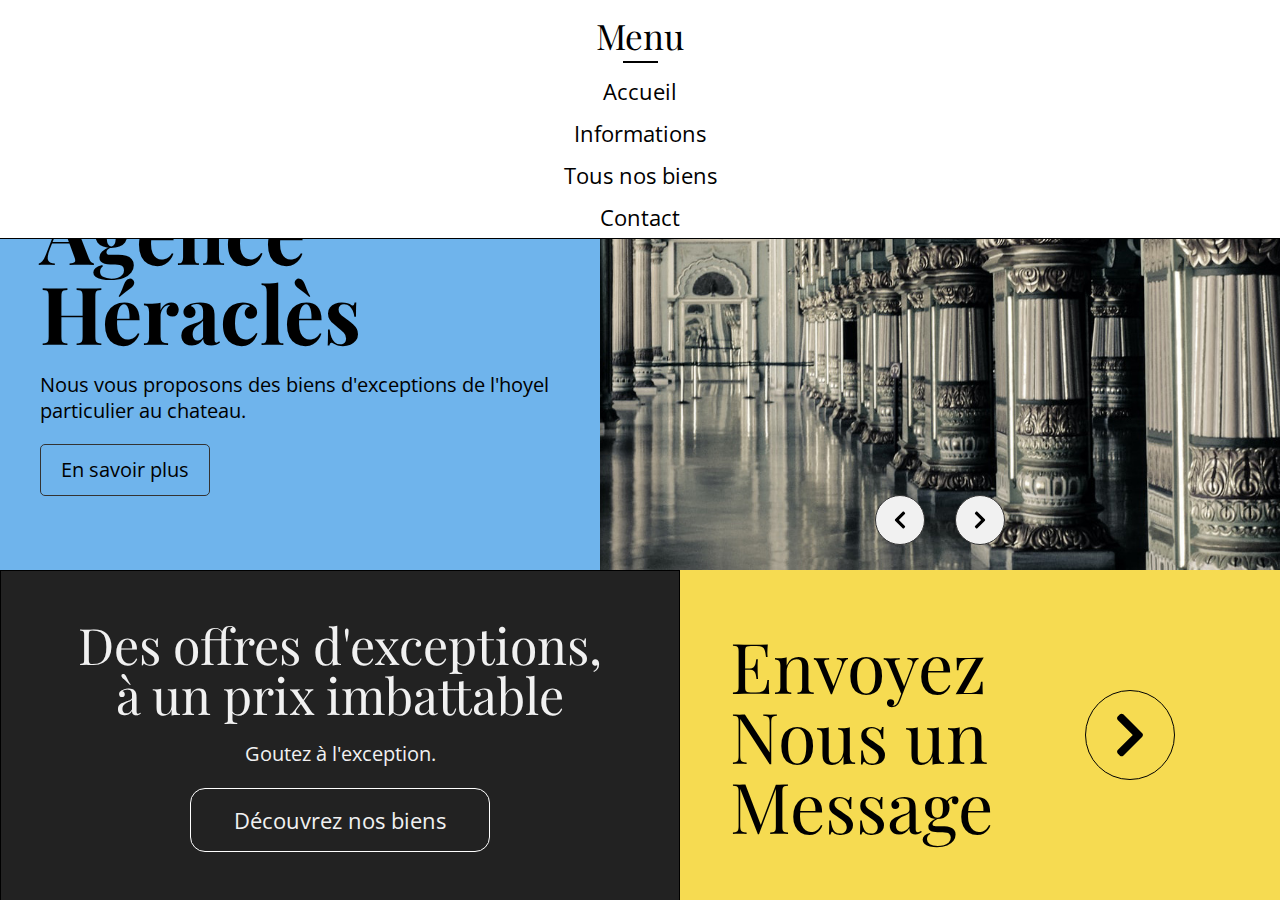
<file: index.html>
<!DOCTYPE html>
<html lang="fr">
<head>
    <meta charset="UTF-8">
    <meta http-equiv="X-UA-Compatible" content="IE=edge">
    <meta name="viewport" content="width=device-width, initial-scale=1.0">
    <link rel="stylesheet" href="/styles/reset.css">
    <link rel="stylesheet" href="/styles/style.css">
    <link href="https://fonts.googleapis.com/css2?family=Open+Sans&family=Playfair+Display&display=swap" rel="stylesheet">
    <title>Site Grid</title>
</head>
<body>
    <div class="grille-accueil">
        <!---------------------MENU------------------------------>
        <div class="menu">
            <h2 class="titre-menu">Menu</h2>
            <ul class="liste-menu">
                <li class="item-nav"><a href="/">Accueil</a></li>
                <li class="item-nav"><a href="/informations.html">Informations</a></li>
                <li class="item-nav"><a href="/portfolio.html">Tous nos biens</a></li>
                <li class="item-nav"><a href="/contact.html">Contact</a></li>
            </ul>
        </div>

        <!---------------------PRESENTATION------------------------------>
        <div class="presentation">
            <img src="/ressources/logo-grec.svg" alt="logo temple grec">
            <h1>Agence Héraclès</h1>
            <p>Nous vous proposons des biens d'exceptions de l'hoyel particulier au chateau.</p>
            <a href="./informations.html">En savoir plus</a>
        </div>

        <!---------------------SLIDER------------------------------>
        <div class="slider">
            <div class="container-slider">
                <img src="/ressources/img1Slide.jpg" class="active">
                <img src="/ressources/img2Slide.jpg" >
                <img src="/ressources/img3Slide.jpg" >
            </div>
            <div class="cont-btn">
                <div class="btn-nav left">
                    <img src="/ressources/chevron-gauche.svg" alt="">
                </div>
                <div class="btn-nav right">
                    <img src="/ressources/chevron-droit.svg" alt="">
                </div>
            </div>
        </div>

        <!---------------------CHOIX------------------------------>

        <div class="choix">
            <h2 class="titre-choix">Des offres d'exceptions,<br>à un prix imbattable</h2>
            <p>Goutez à l'exception.</p>
            <a href="./portfolio.html" class="go-galerie">Découvrez nos biens</a>

            <div class="cont-media">
                <div class="media">
                    <a href="#">
                        <img src="/ressources/instagram.svg" alt="icone instagram">
                    </a>
                </div>
                <div class="media">
                    <a href="#">
                        <img src="/ressources/twitter.svg" alt="icone twitter">
                    </a>
                </div>
                <div class="media">
                    <a href="#">
                        <img src="/ressources/facebook.svg" alt="icone facebook">
                    </a>
                </div>
            </div>
        </div>

                <!---------------------CONTACT------------------------------>

        <div class="contact">
            <h3>Envoyez <br>Nous un <br> Message</h3>
            <a href="./contact.html" class= "go-contact">
                <img src="./ressources/chevron-droit.svg" alt="chevron droit">
            </a>
        </div>
    </div>

    


    <script src="/scripts/app.js"></script>
</body>
</html>
</file>
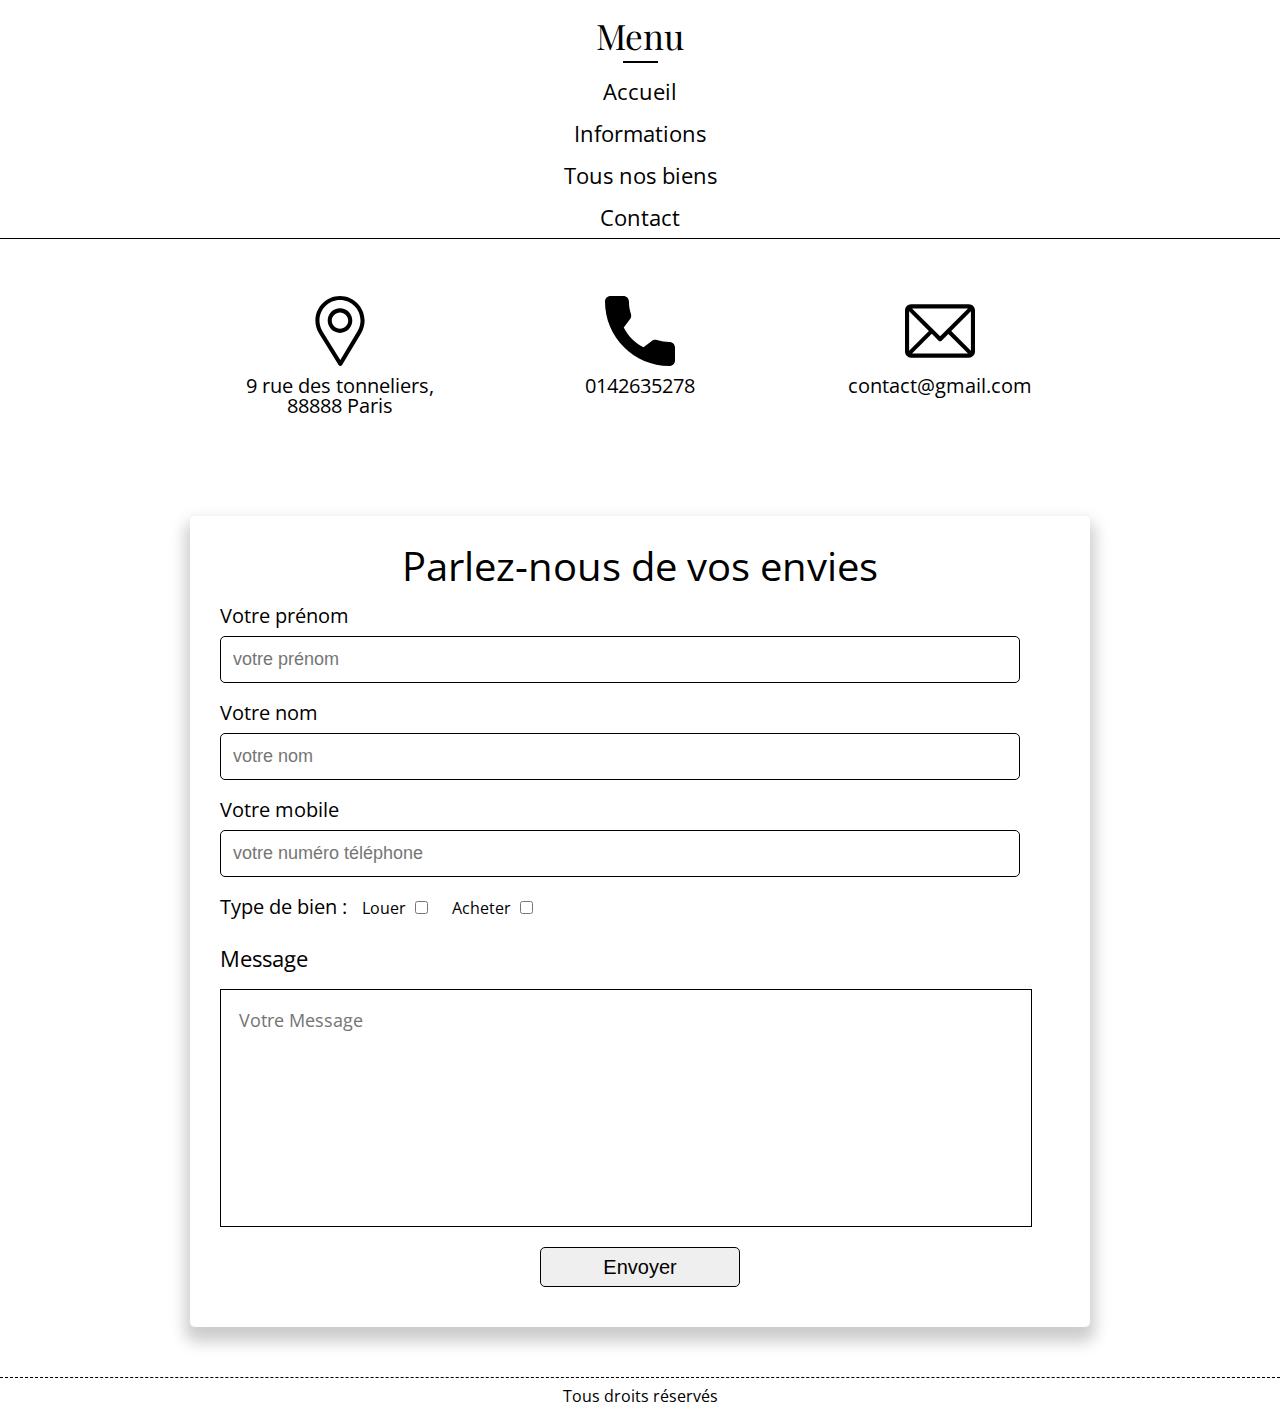
<file: contact.html>
<!DOCTYPE html>
<html lang="fr">
<head>
    <meta charset="UTF-8">
    <meta http-equiv="X-UA-Compatible" content="IE=edge">
    <meta name="viewport" content="width=device-width, initial-scale=1.0">
    <link rel="stylesheet" href="/styles/reset.css">
    <link rel="stylesheet" href="/styles/style.css">
    <!-- <link rel="stylesheet" href="/styles/informations.css"> -->
    <link rel="stylesheet" href="/styles/contact.css">
    <link href="https://fonts.googleapis.com/css2?family=Open+Sans&family=Playfair+Display&display=swap" rel="stylesheet">
    <title>Site Grid</title>
</head>
<body>
    
        <!---------------------MENU------------------------------>
        <div class="menu">
            <h2 class="titre-menu">Menu</h2>
            <ul class="liste-menu">
                <li class="item-nav"><a href="/">Accueil</a></li>
                <li class="item-nav"><a href="/informations.html">Informations</a></li>
                <li class="item-nav"><a href="/portfolio.html">Tous nos biens</a></li>
                <li class="item-nav"><a href="/contact.html">Contact</a></li>
            </ul>
        </div>
    

        <!---------------------CONTACT------------------------------>

        <h1 class="titre-contact">Entrons en contact</h1>
        <p class="contact-sous-titre">Contactez-nous par mail, téléphone ou par la poste</p>

        <div class="trois-contact">
            <div class="box">
                <img src="/ressources/placeholder.svg">
                <span>9 rue des tonneliers, 88888 Paris</span>
            </div>
            <div class="box">
                <img src="/ressources/phone-call.svg">
                <span>0142635278</span>
            </div>
            <div class="box">
                <img src="/ressources/email.svg">
                <span>contact@gmail.com</span>
            </div>
        </div>

        <form>
            <h2>Parlez-nous de vos envies</h2>

            <label for="prenom" class="label-input">Votre prénom</label>
            <input type="text" id="prenom" placeholder="votre prénom">
            
            <label for="nom" class="label-input">Votre nom</label>
            <input type="text" id="nom" placeholder="votre nom">

            <label for="tel" class="label-input">Votre mobile</label>
            <input type="number" id="tel" placeholder="votre numéro téléphone">

            <p class="titre-check">Type de bien : </p>
            <div class="groupe-check">
                <label for="louer" class="label-check">Louer</label>
                <input type="checkbox" id="louer" name= "louer">
            </div>
            <div class="groupe-check">
                <label for="acheter" class="label-check">Acheter</label>
                <input type="checkbox" id="acheter" name= "acheter">
            </div>

            <label for="txt" class="txt">Message</label>
            <textarea id="txt" placeholder= "Votre Message"></textarea>

            <button type="submit">Envoyer</button>
            
        </form>
        




        <!---------------------FOOTER------------------------------>

    
    <footer>Tous droits réservés</footer>

    
</body>
</html>
</file>
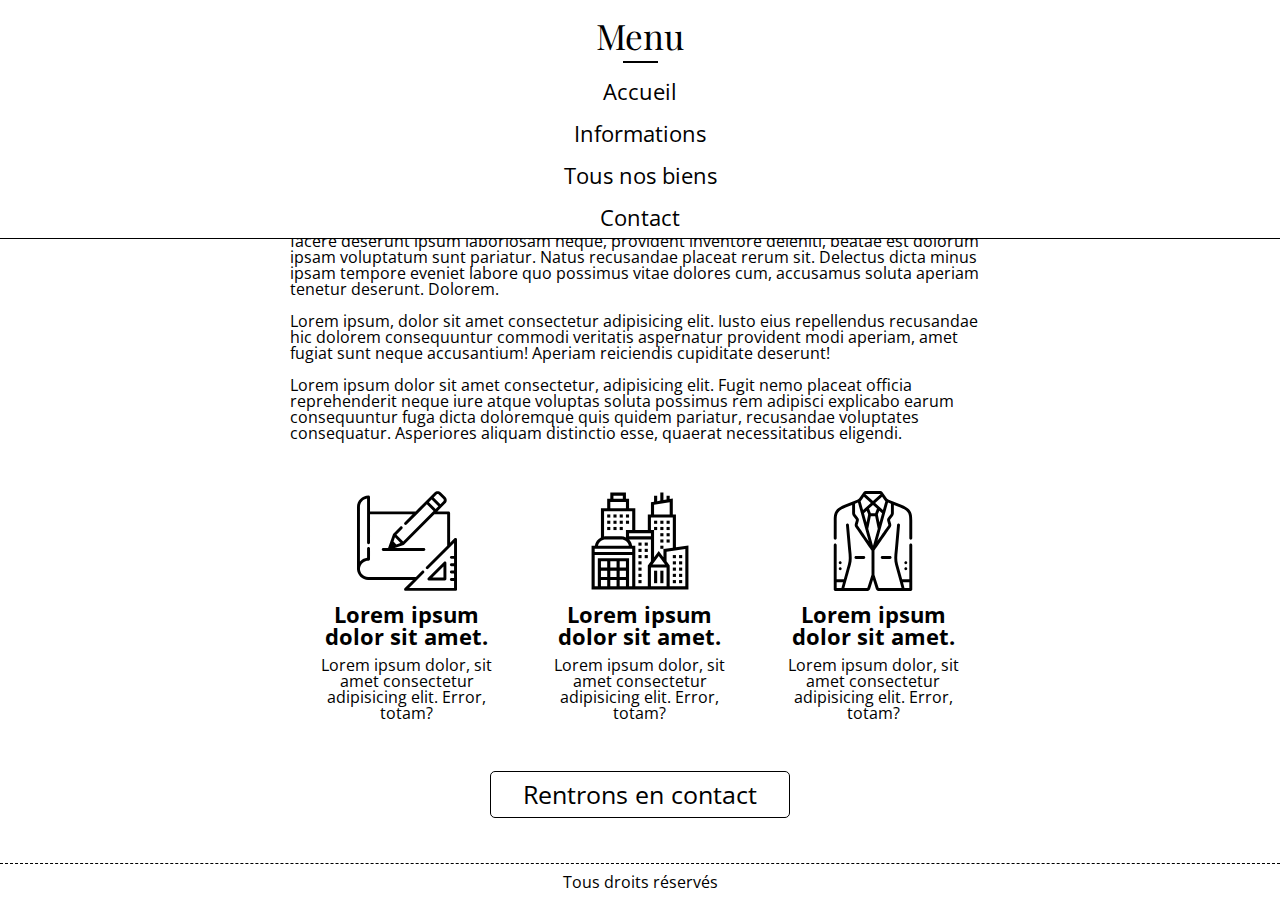
<file: informations.html>
<!DOCTYPE html>
<html lang="fr">
<head>
    <meta charset="UTF-8">
    <meta http-equiv="X-UA-Compatible" content="IE=edge">
    <meta name="viewport" content="width=device-width, initial-scale=1.0">
    <link rel="stylesheet" href="/styles/reset.css">
    <link rel="stylesheet" href="/styles/style.css">
    <link rel="stylesheet" href="/styles/informations.css">
    <link href="https://fonts.googleapis.com/css2?family=Open+Sans&family=Playfair+Display&display=swap" rel="stylesheet">
    <title>Site Grid</title>
</head>
<body>
    
        <!---------------------MENU------------------------------>
        <div class="menu">
            <h2 class="titre-menu">Menu</h2>
            <ul class="liste-menu">
                <li class="item-nav"><a href="/">Accueil</a></li>
                <li class="item-nav"><a href="/informations.html">Informations</a></li>
                <li class="item-nav"><a href="/portfolio.html">Tous nos biens</a></li>
                <li class="item-nav"><a href="/contact.html">Contact</a></li>
            </ul>
        </div>
    

    <div class="container">
        <h1>Voici ce que nous proposons</h1>
        <hr>
        <p class="txt-info">Lorem ipsum dolor sit amet consectetur adipisicing elit. Quas distinctio magni dignissimos facere deserunt ipsum laboriosam neque, provident inventore deleniti, beatae est dolorum ipsam voluptatum sunt pariatur. Natus recusandae placeat rerum sit. Delectus dicta minus ipsam tempore eveniet labore quo possimus vitae dolores cum, accusamus soluta aperiam tenetur deserunt. Dolorem.</p>
        <br>
        <p class="txt-info">Lorem ipsum, dolor sit amet consectetur adipisicing elit. Iusto eius repellendus recusandae hic dolorem consequuntur commodi veritatis aspernatur provident modi aperiam, amet fugiat sunt neque accusantium! Aperiam reiciendis cupiditate deserunt!</p>
        <br>
        <p class="txt-info">Lorem ipsum dolor sit amet consectetur, adipisicing elit. Fugit nemo placeat officia reprehenderit neque iure atque voluptas soluta possimus rem adipisci explicabo earum consequuntur fuga dicta doloremque quis quidem pariatur, recusandae voluptates consequatur. Asperiores aliquam distinctio esse, quaerat necessitatibus eligendi.</p>

        <section class="trois-item">
            <div class="item item1">
                <img src="/ressources/sketch.svg" alt="">
                <h3>Lorem ipsum dolor sit amet.</h3>
                <p>Lorem ipsum dolor, sit amet consectetur adipisicing elit. Error, totam?</p>
            </div>
            <div class="item item2">  
                <img src="/ressources/buildings.svg" alt="">
                <h3>Lorem ipsum dolor sit amet.</h3>
                <p>Lorem ipsum dolor, sit amet consectetur adipisicing elit. Error, totam?</p></div>
            <div class="item item3">  
                <img src="/ressources/suit.svg" alt="">
                <h3>Lorem ipsum dolor sit amet.</h3>
                <p>Lorem ipsum dolor, sit amet consectetur adipisicing elit. Error, totam?</p></div>
        </section>

        <a href="./contact.html" class="btn-contact">Rentrons en contact</a>
    </div>

    <footer>Tous droits réservés</footer>
</body>
</html>
</file>
<file: styles/style.css>
body{
    font-family: Open sans, arial, helvetica, sans-serif;
    height:100vh;
}
.grille-accueil{
    width:100%;
    height:100%;
    display: grid;
    grid-template: 70px 500px minmax(300px, 1fr) / 600px 1fr 600px;
}

/*--------- MENU ---------*/

.menu {
    grid-area: 1 / 1 / 2 / -1;
    width:100%;
    height:70px;

}
.titre-menu {
    font-family: Playfair Display, sans-serif;
    background: #fff;
    display: flex;
    justify-content: center;
    align-items: center;
    font-size:35px;
    height: 70px;
    position: relative;
    z-index: 200;
    border-bottom: 1px solid #000;
}
.menu:hover > .titre-menu {
    border-bottom: 0px solid #000;
}
.titre-menu::after {
    content: " ";
    display: block;
    position: absolute;
    height: 2px;
    width: 35px;
    background: #000;
    top: 61px;
}
.liste-menu {
    background: #fff;
    position: relative;
    z-index: 100;
    top: -200px;
    display: flex;
    justify-content: center;
    align-items: center;
    flex-direction: column;
    list-style-type: none;
    border-bottom: 1px solid #000;
}
.titre-menu:hover + .liste-menu{
    transition: top 0.2s ease-in-out;
    top: 0px;
}
.liste-menu:hover{
    top: 0px;
}
.liste-menu li {
    margin: 10px 0;
}
.liste-menu a {
    text-decoration: none;
    font-size: 22px;
    color: #000;
    position: relative;
}
.liste-menu a::after{
    content: " ";
    display: block;
    position: absolute;
    bottom: -2px;
    width: 100%;
    height: 1px;
    background-color: #000;
    transform: scale(0);
    transition: transform 0.2s ease-in-out;
}
.liste-menu a:hover::after{
    transform:scale(1);
}

/*--------- PRESENTATION ---------*/
.presentation {
    grid-area: 2 / 1 / 3 / 2;
    background: #6fb4ec;
    padding: 40px;
}
.presentation img {
    width: 80px;
}
.presentation h1 {
    font-size:80px;
    font-family: Playfair Display, Arial, Helvetica, serif;
    font-weight:700;
}

.presentation p {
    font-size: 20px;
    margin-top: 20px;
    line-height: 1.3;
}
.presentation a {
    padding: 15px;
    text-decoration: none;
    color: #000;
    border: 1px solid #333;
    border-radius: 5px;
    font-size:20px;
    margin-top: 20px;
    cursor: pointer;
    display: block;
    width:170px;
    text-align: center;
    transition: transform 0.2s ease-in-out;
}
.presentation a:hover{
    transform: scale(1.4);
    background: #f1f1f1;
    color: #000;
}

/*--------- SLIDER ---------*/

.slider {
    grid-area: 2 / 2 / 3 / -1;
    position: relative;
}
.container-slider {
    width: 100%;
    height: 100%;
    margin: 0 auto;
    position: relative;
}
.container-slider img {
    position: absolute;
    top: 0px;
    opacity: 0;
    width: 100%;
    height: 500px;
    object-fit: cover;
    display: block;
    transition: opacity 0.6s ease-in-out;
}
img.active {
    opacity: 1;
}
.cont-btn {
    position: absolute;
    top: 85%;
    width: 100%;
    height: auto;
    display: flex;
    justify-content: center;
}
.btn-nav {
    display: flex;
    justify-content: center;
    align-items: center;
    font-size: 50px;
    margin: 0 15px;
    cursor: pointer;
    border-radius: 50%;
    width: 50px;
    height: 50px;
    color: #333;
    background: #f1f1f1;
    border: solid 1px #333;
}
.btn-nav img {
    width: 20px;
    height: 20px;
}

/*--------- CHOIX ---------*/

.choix{
    grid-area: 3 / 1 / 4 / 3;
    background: #222;
    color: #f1f1f1;
    border: solid 1px #000;
    border-bottom: none;
    display: flex;
    justify-content: center;
    align-items: center;
    flex-direction: column;
    position: relative;
}
.titre-choix{
    text-align: center;
    font-size: 50px;
    margin-bottom: 20px;
    font-family: Playfair Display, sans-serif;
    /* text-align: center; */
}
.choix p {
    font-size: 20px;
    line-height: 1.4;
}
.go-galerie {
    font-size: 22px;
    display: block;
    margin: 20px auto 0;
    width: 300px;
    padding: 20px;
    text-decoration: none;
    border: 1px solid #fff;
    text-align: center;
    border-radius: 15px;
    color: #f1f1f1;
}
.go-galerie:hover{
    color: #000;
    background-color: #fff;
    transition: background-color 0.3s ease-in-out;
}
.cont-media{
    position: absolute;
    left: 3%;
    top: 50%;
    transform: translateY(-50%);
}
.media {
    margin: 10px 0;
    width: 60px;
    height: 60px;
    border: 1px solid #f1f1f1;
    border-radius: 50%;
    display: flex;
    justify-content: center;
    align-items: center;
}
.media img {
    width: 25px;
}

/*--------- CONTACT ---------*/

.contact{
    grid-area: 3 / 3 / 4 / 4;
    background: #f6db51;
    color: #000;
    position: relative;
    display: flex;
    justify-content: space-between;
    align-items: center;
}
.contact h3 {
    font-size:70px;
    padding-left: 50px;
    font-family: Playfair Display, sans-serif;
}
.go-contact {
    flex-shrink: 0; /*permet a l'element de ne pas rétrécir*/
    margin-right: 105px;
    width: 90px;
    height: 90px;
    border-radius: 50%;
    border: 1px solid #000;
    display: flex;
    justify-content: center;
    align-items: center;
    transition: transform 0.2s ease-in-out;
}
.go-contact:hover {
    transform: scale(1.2) rotate(360deg);
}
.go-contact img {
    width: 50px;
    height: 50px;
}

/*-------------------- FOOTER --------------------------*/

footer{
    border-top: 1px dashed #000;
    text-align: center;
    padding: 10px;
    margin-top: auto;
}





/*-------------------- RESPONSIVE --------------------------*/

@media screen and (max-width: 1400px){
    .cont-media{
        display: none;
    }
}
@media screen and (max-width: 1200px){
    .grille-accueil{
        grid-template: 70px 500px minmax(300px, 1fr) / 400px 1fr 400px;
    }
    .contact h3 {
        font-size: 50px;
        padding-left: 50px;
    }
    .go-contact{
        width: 70px;
        height: 70px;
        margin-right: 55px;
    }
    .go-contact img {
        width: 35px;
        height: 35px;
    }
}
@media screen and (max-width: 950px){
    .titre-choix{
        font-size: 35px;
    }
    .go-galerie {
        font-size: 18px;
        width: 250px;
        padding: 18px;
    }
}
@media screen and (max-width: 800px){
    .presentation{
        padding: 30px;
    }
    .presentation h1 {
        font-size: 60px;
        margin-top: 5px;
    }

   .grille-accueil{
       width: 100%;
       height: 100vh;
       display: flex;
       flex-direction: column;
   }
   .slider{
       width: 100%;
       height: 100vh;    
   }
   .cont-slider img{
        object-fit: cover;
    }
   .cont-btn{
       top: 65%
   }
   .titre-choix {
       font-size: 28px;
       margin: 50px 10px 20px;
   }
   .go-galerie{
       font-size: 18px;
       width: 230px;
       padding: 16px;
       margin: 20px auto 50px;
   }
   .presentation {
       border-bottom: 1px solid #000;  
   }
   .contact {
       display: block;
   }
   .contact h3 {
    padding-left: 0;
    margin-top: 10px;
    text-align: center;
   }
   .go-contact {
    width: 70px;
    height: 70px;
    margin: 30px auto;
   }
   .go-contact img {
       width: 35px;
       height: 35px;
   }
}
</file>
<file: styles/informations.css>
body{
    display: flex;
    flex-direction: column;
}

.container{
    width: 700px;
    margin: 0 auto;
}
h1{
    font-family: Playfair Display, sans-serif;
    font-size: 50px;
    margin: 50px 0 30px;
}
hr {
    width: 200px;
    background: #000;
    margin: 15px 0;
    border: none;
    height: 2px;
}
.trois-item {
    margin: 50px 0;
    display: flex;
    justify-content: center;
    align-items: center;
}
.trois-item img {
    width: 100px;

}
.item{
    margin: 0 25px;
    text-align: center;
}
.item h3 {
    font-size: 22px;
    font-weight: bold;
    margin: 10px 0;
}
.btn-contact {
    display: block;
    text-align: center;
    text-decoration: none;
    color: #000;
    font-size: 25px;
    border: 1px solid #000;
    border-radius:5px;
    width: 300px;
    margin: 0 auto;
    padding: 10px;
}

@media screen and (max-width:700px) {
    h1{
        margin: 30px 0 30px;
        font-size:40px;
    }
    .container{
        width: 100%;
        padding: 0 20px;
    }
    .trois-item{
        margin: 30px 0;
        flex-direction: column;
    }
    .item{
        margin: 25px;
        text-align: center;
    }
    .btn-contact{
        font-size:22px;
        width: 200px;
        padding: 5px;
        margin: 20px auto 50px;
    }
}
</file>
<file: styles/contact.css>
body {
    background: #fff;
    display: flex;
    flex-direction: column;
  }
  
  .titre-contact {
    margin: 50px 0 20px;
    text-align: center;
    font-size: 60px;
    color: #000;
  }
  .contact-sous-titre {
    font-weight: lighter;
    text-align: center;
    margin: 10px 0 70px;
  }
  .trois-contact {
    width: 800px;
    margin: 0 auto;
    display: flex;
    justify-content: space-between;

  }
  .box {
    width: 200px;
    text-align: center;
  }
  .box span {
    font-size: 20px;
  }
  .box img {
    display: block;
    margin: 0 auto 10px;
    width: 70px;
  }
  
  /* formulaire */
  
  form {
    width: 900px;
    margin: 100px auto 50px;
    box-shadow: 0 10px 15px 5px rgba(0, 0, 0, 0.2);
    padding: 20px;
    border-radius: 5px;
  }
  form h2 {
    text-align: center;
    font-size: 40px;
    margin: 10px 0 20px;
  }
  .label-input {
    display: block;
    margin: 10px 0 10px 10px;
    font-size: 20px;
  }
  .label-input:nth-child(1) {
    margin-top: 20px;
  }
  
  input[type="text"],
  input[type="number"] {
    display: block;
    width: 90%;
    margin: 10px 10px 20px;
    padding: 12px;
    border-radius: 5px;
    font-size: 18px;
    border: 1px solid #000;
  }
  .titre-check {
    display: inline;
    font-size: 20px;
    padding: 0 10px;
  }
  .groupe-check {
    display: inline;
  }
  .labels-check {
    font-size: 18px;
  }
  input[type="checkbox"] {
    display: inline;
    border: none;
    margin-right: 20px;
    margin-left: 5px;
    border-radius: 2px;
  }
  label[for="txt"] {
    display: block;
    text-align: left;
    font-size: 22px;
    margin: 30px 10px 20px;
  }
  textarea {
    font-family: Open sans, Arial, Helvetica, sans-serif;
    display: block;
    width: 90%;
    height: 200px;
    margin: 10px 10px 20px;
    resize: none;
    font-size: 18px;
    padding: 18px;
    border: 1px solid #000;
  }
  form button {
    display: block;
    margin: 10px auto 20px;
    width: 200px;
    height: 40px;
    font-size: 20px;
    border: none;
    border: 1px solid #000;
    border-radius: 5px;
  }
  
  @media screen and (max-width: 800px) {
    .titre-contact {
      margin: 30px 0 20px;
      font-size: 40px;
    }
    .contact-sous-titre {
      margin: 0 20px 20px;
      font-size: 16px;
    }
    .trois-contacts {
      flex-direction: column;
      width: 90%;
      align-items: center;
      justify-content: space-between;
    }
    .box {
      margin: 20px 0;
    }
    .box img {
      width: 50px;
    }
    form {
      width: 90%;
      margin: 80px auto 50px;
    }
    form h2 {
      text-align: center;
      font-size: 30px;
      margin: 10px 0 30px;
    }
    .groupe-check {
      display: block;
      margin: 10px 0 10px 10px;
      font-size: 20px;
    }
    textarea {
      width: 80%;
    }
    input[type="text"],
    input[type="number"] {
      width: 80%;
    }
  }
</file>
